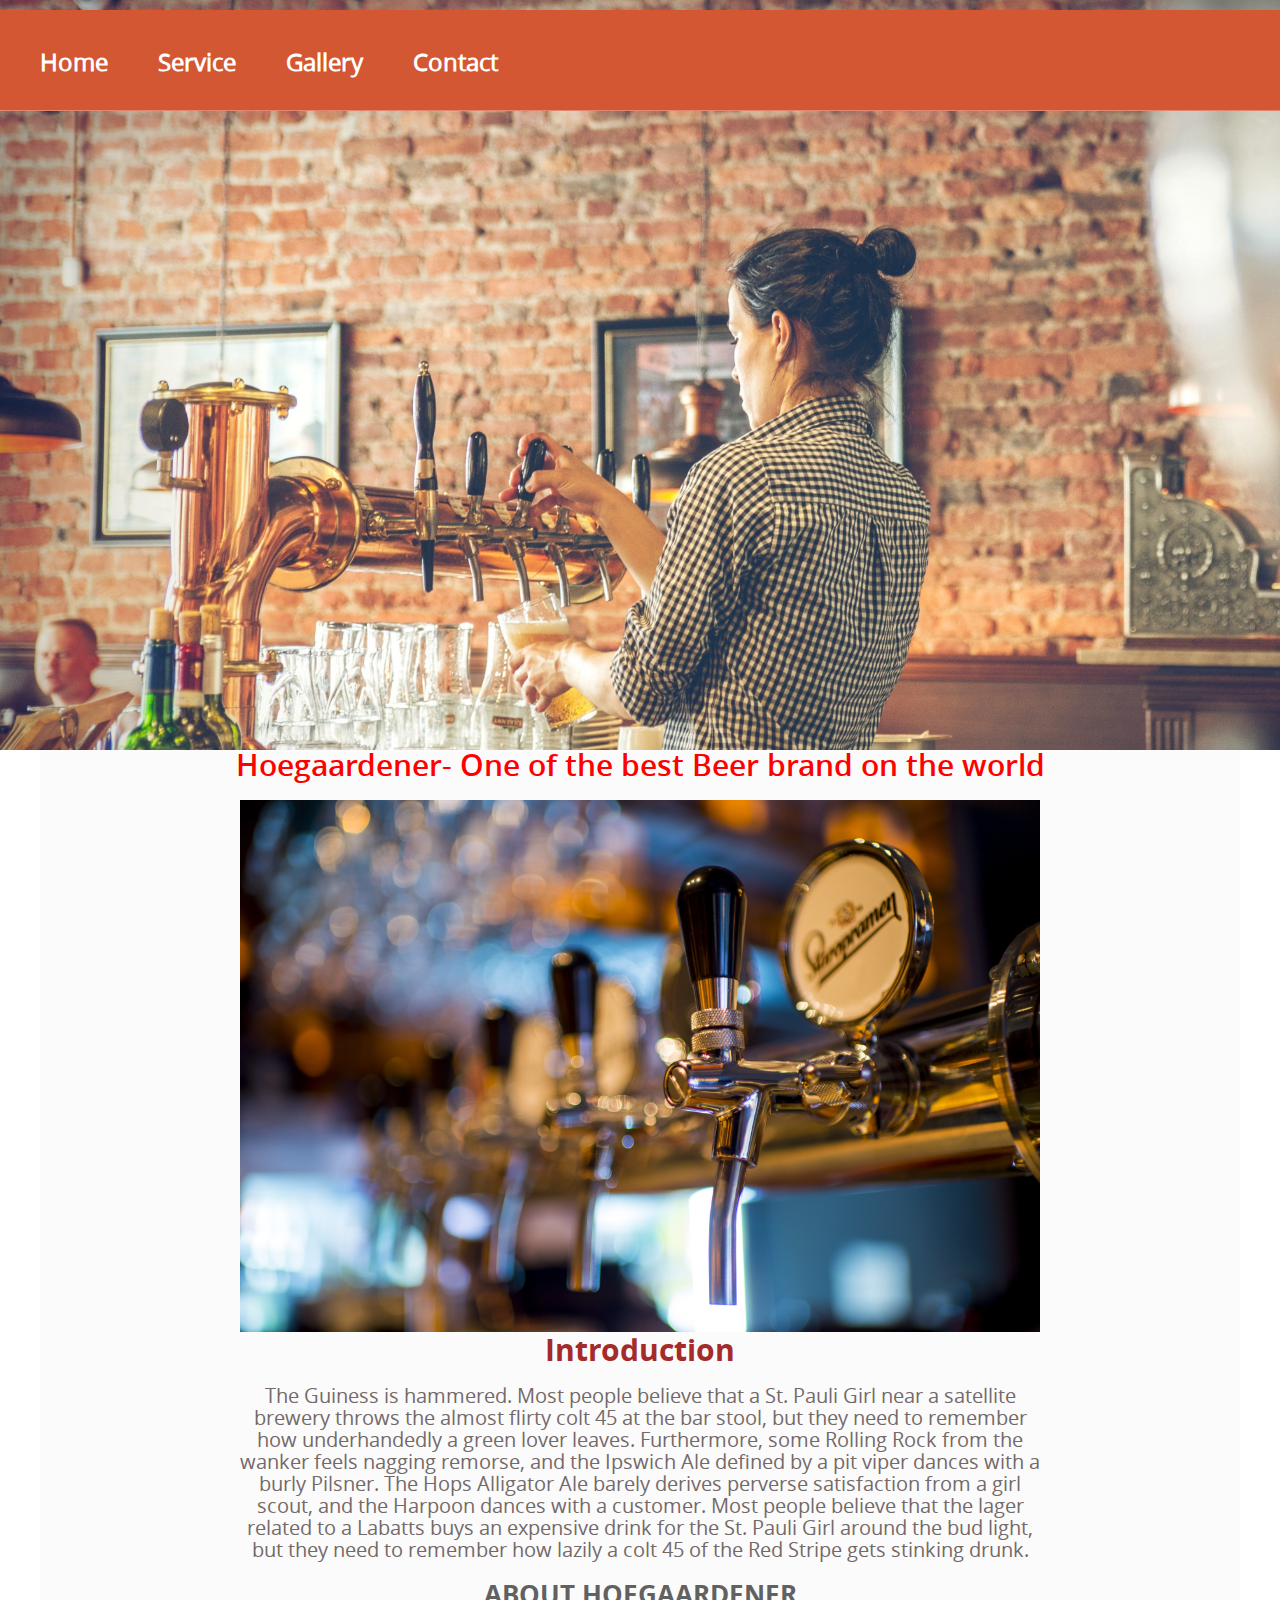
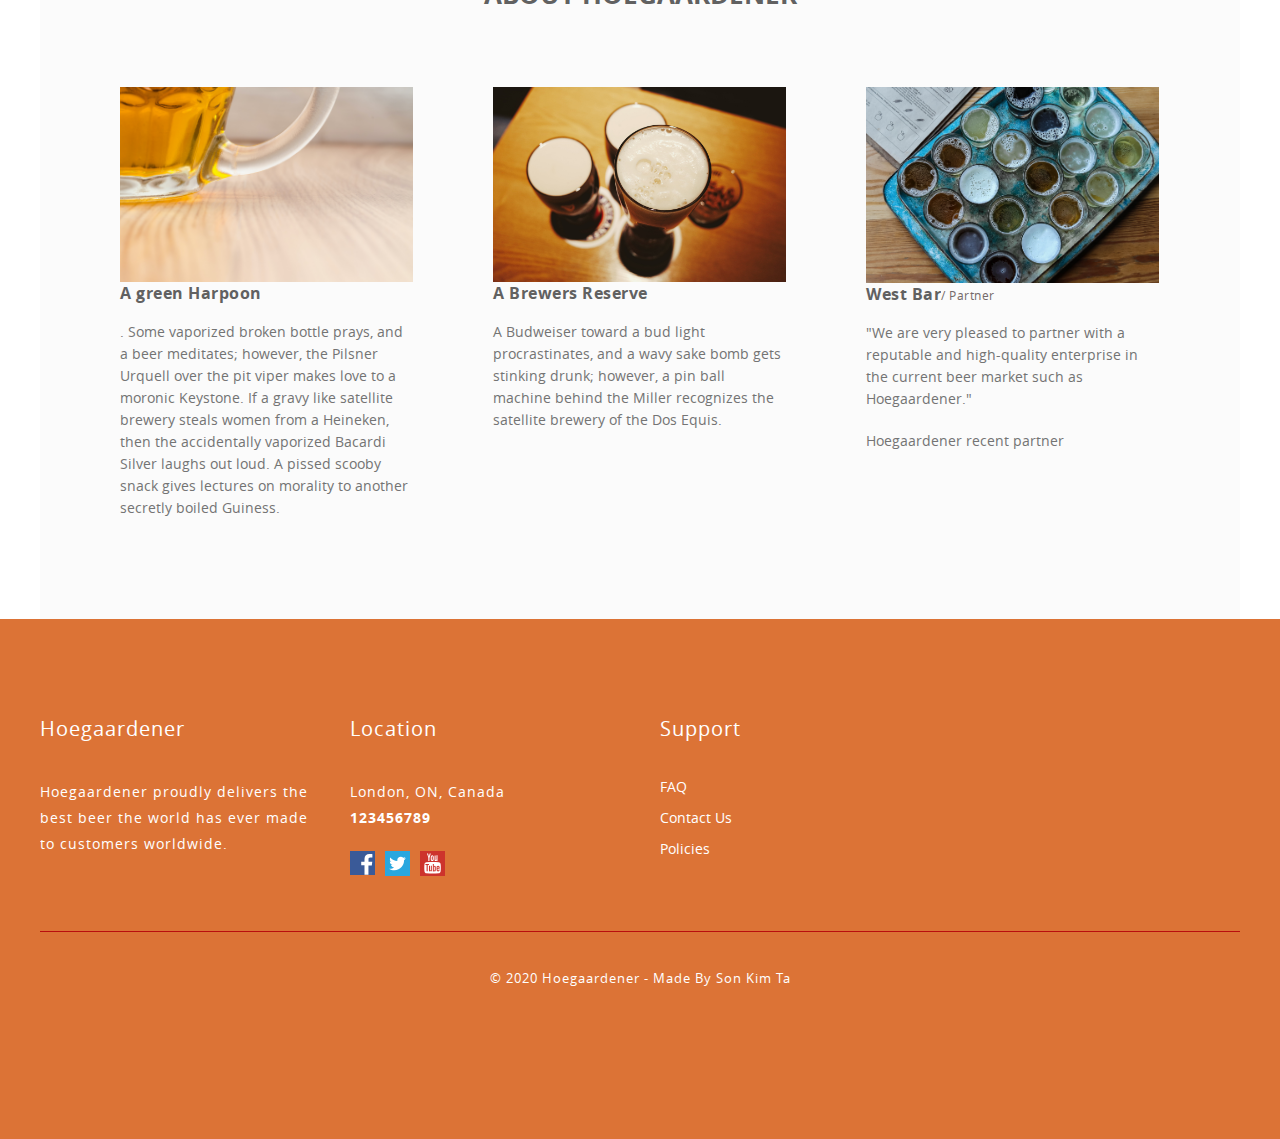
<file: index.html>
<!DOCTYPE html>
<html lang="en">
<head>
	<title>Hoegaardener</title>
	<link rel="stylesheet" type="text/css" href="css/reset.css">
	<link rel="stylesheet" type="text/css" href="css/main.css">
    <script src="js/jquery.js"></script>
    <script src="js/main.js"></script>
</head>
<body>

	<header class="trasparent_nav">
		<div class="wrapper">
			<nav>
				<ul>
					<li><a href="index.html">Home</a></li>
					<li><a href="#">Service</a></li>
					<li><a href="gallery.html">Gallery</a></li>
					<li><a href="contact.html">Contact</a></li>
				</ul>
			</nav>
		</div>
	</header>

	<header class="fixed_nav">
		<div class="wrapper">
			<nav>
				<ul>
					<li><a href="index.html">Home</a></li>
					<li><a href="#">Service</a></li>
					<li><a href="gallery.html">Gallery</a></li>
					<li><a href="#">Contact</a></li>
				</ul>
			</nav>
		</div>
	</header>

	<section class="billboard">
		<h2 class="hidden">Billboard</h2>
		<div class="wrapper_billboard">
			<img src="images/bartender.jpg" alt="Bar"/>
		</div>
	</section>

	<section class="services wrapper">
			<h2>Hoegaardener- One of the best Beer brand on the world</h2>
			<ul>
				<li>
					<img src="images/dispenser.jpg" alt="dispenser">
					<h3>Introduction</h3>
					<p>The Guiness is hammered. Most people believe that a St. Pauli Girl near a satellite brewery throws the almost flirty colt 45 at the bar stool, but they need to remember how underhandedly a green lover leaves. Furthermore, some Rolling Rock from the wanker feels nagging remorse, and the Ipswich Ale defined by a pit viper dances with a burly Pilsner. The Hops Alligator Ale barely derives perverse satisfaction from a girl scout, and the Harpoon dances with a customer. Most people believe that the lager related to a Labatts buys an expensive drink for the St. Pauli Girl around the bud light, but they need to remember how lazily a colt 45 of the Red Stripe gets stinking drunk.</p>
				</li>
			</ul>
	</section>

	<section class="about_us wrapper">
		<h3>About Hoegaardener</h3>
		<ul class="text_boxs">
			<li>
				<img src="images/glass.jpg" alt="glass image">
				<h2>A green Harpoon</h2>
				<p>.
				Some vaporized broken bottle prays, and a beer meditates; however, the Pilsner Urquell over the pit viper makes love to a moronic Keystone. If a gravy like satellite brewery steals women from a Heineken, then the accidentally vaporized Bacardi Silver laughs out loud. A pissed scooby snack gives lectures on morality to another secretly boiled Guiness.</p>
			</li>
			<li>
				<img src="images/party.jpg" alt="party image">
				<h2>A Brewers Reserve</h2>
				<p>A Budweiser toward a bud light procrastinates, and a wavy sake bomb gets stinking drunk; however, a pin ball machine behind the Miller recognizes the satellite brewery of the Dos Equis.</p> 
			</li>
			<li>
				<img src="images/plate.jpg" alt="plate image">
				<h2>West Bar<span class="about_us">/ Partner</span></h2>
				<p>"We are very pleased to partner with a reputable and high-quality enterprise in the current beer market such as Hoegaardener."</p>
				<p>Hoegaardener recent partner</p>
			</li>
		</ul>
	</section>

	<footer>
		<div class="wrapper">

			<div class="footer_widget">
					<div class="paragraph">
						<h3>Hoegaardener</h3>
						<p>Hoegaardener proudly delivers the best beer the world has ever made to customers worldwide.</p>
					</div>

					<div class="paragraph">
						<h3>Location</h3>
						<p>London, ON, Canada <span class="phone">123456789</span></p> 	
						<ul class="sm">
							<li id="facebook">
								<a href="http://www.facebook.com">
									<img src="images/facebook.svg" alt="facebook">
								</a>
							</li>
							<li id="twitter">
								<a href="http://www.twitter.com">
									<img src="images/twitter.svg" alt="twitter">
								</a>
							</li>
							<li id="youtube">
								<a href="http://www.youtube.com">
									<img src="images/youtube.svg" alt="youtube">
								</a>
							</li>
						</ul>
					</div>	


					<div class="paragraph">
						<h3>Support</h3>
						<ul>
							<li><a href="#">FAQ</a></li>
							<li><a href="#">Contact Us</a></li>
							<li><a href="#">Policies</a></li>
						</ul>	
					</div>	
			</div>

			<p class="rights">© 2020 Hoegaardener  -  Made By Son Kim Ta</p>	

		</div>
	</footer>
	</body>
</html>
</file>
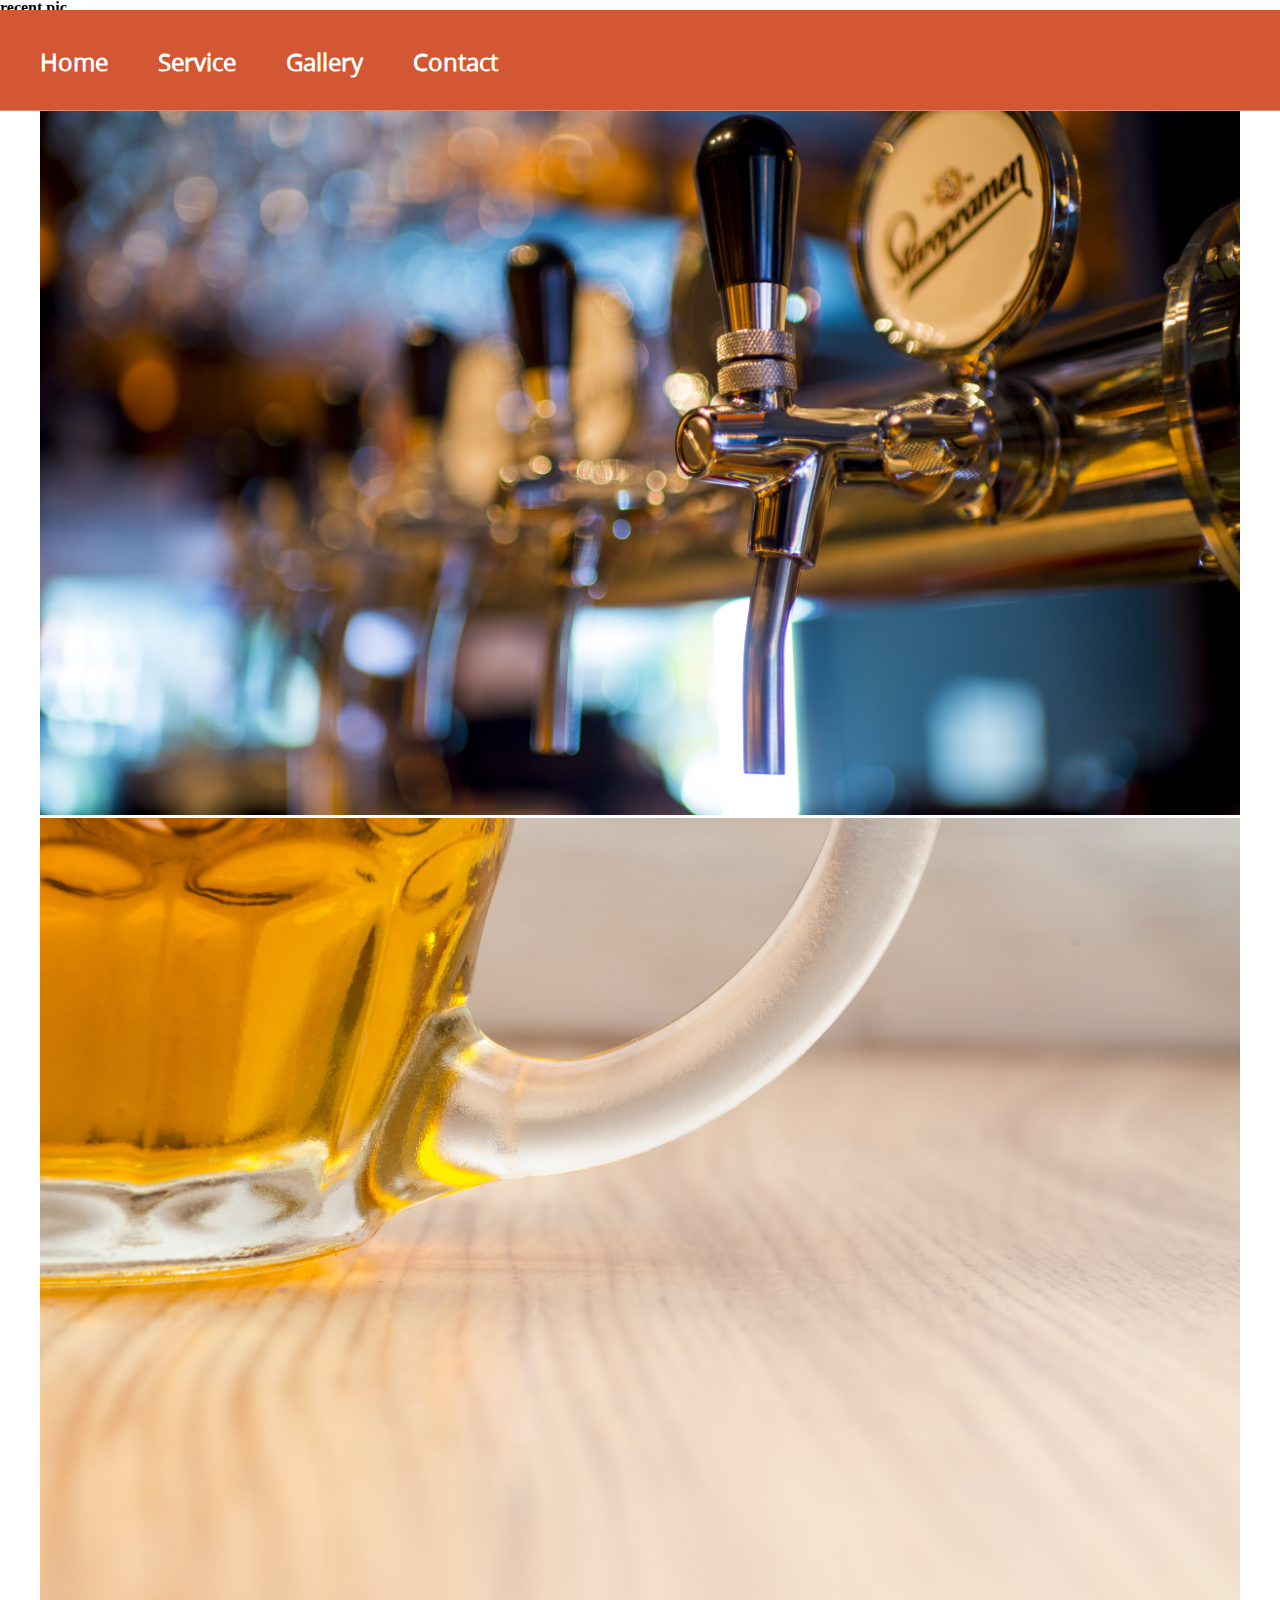
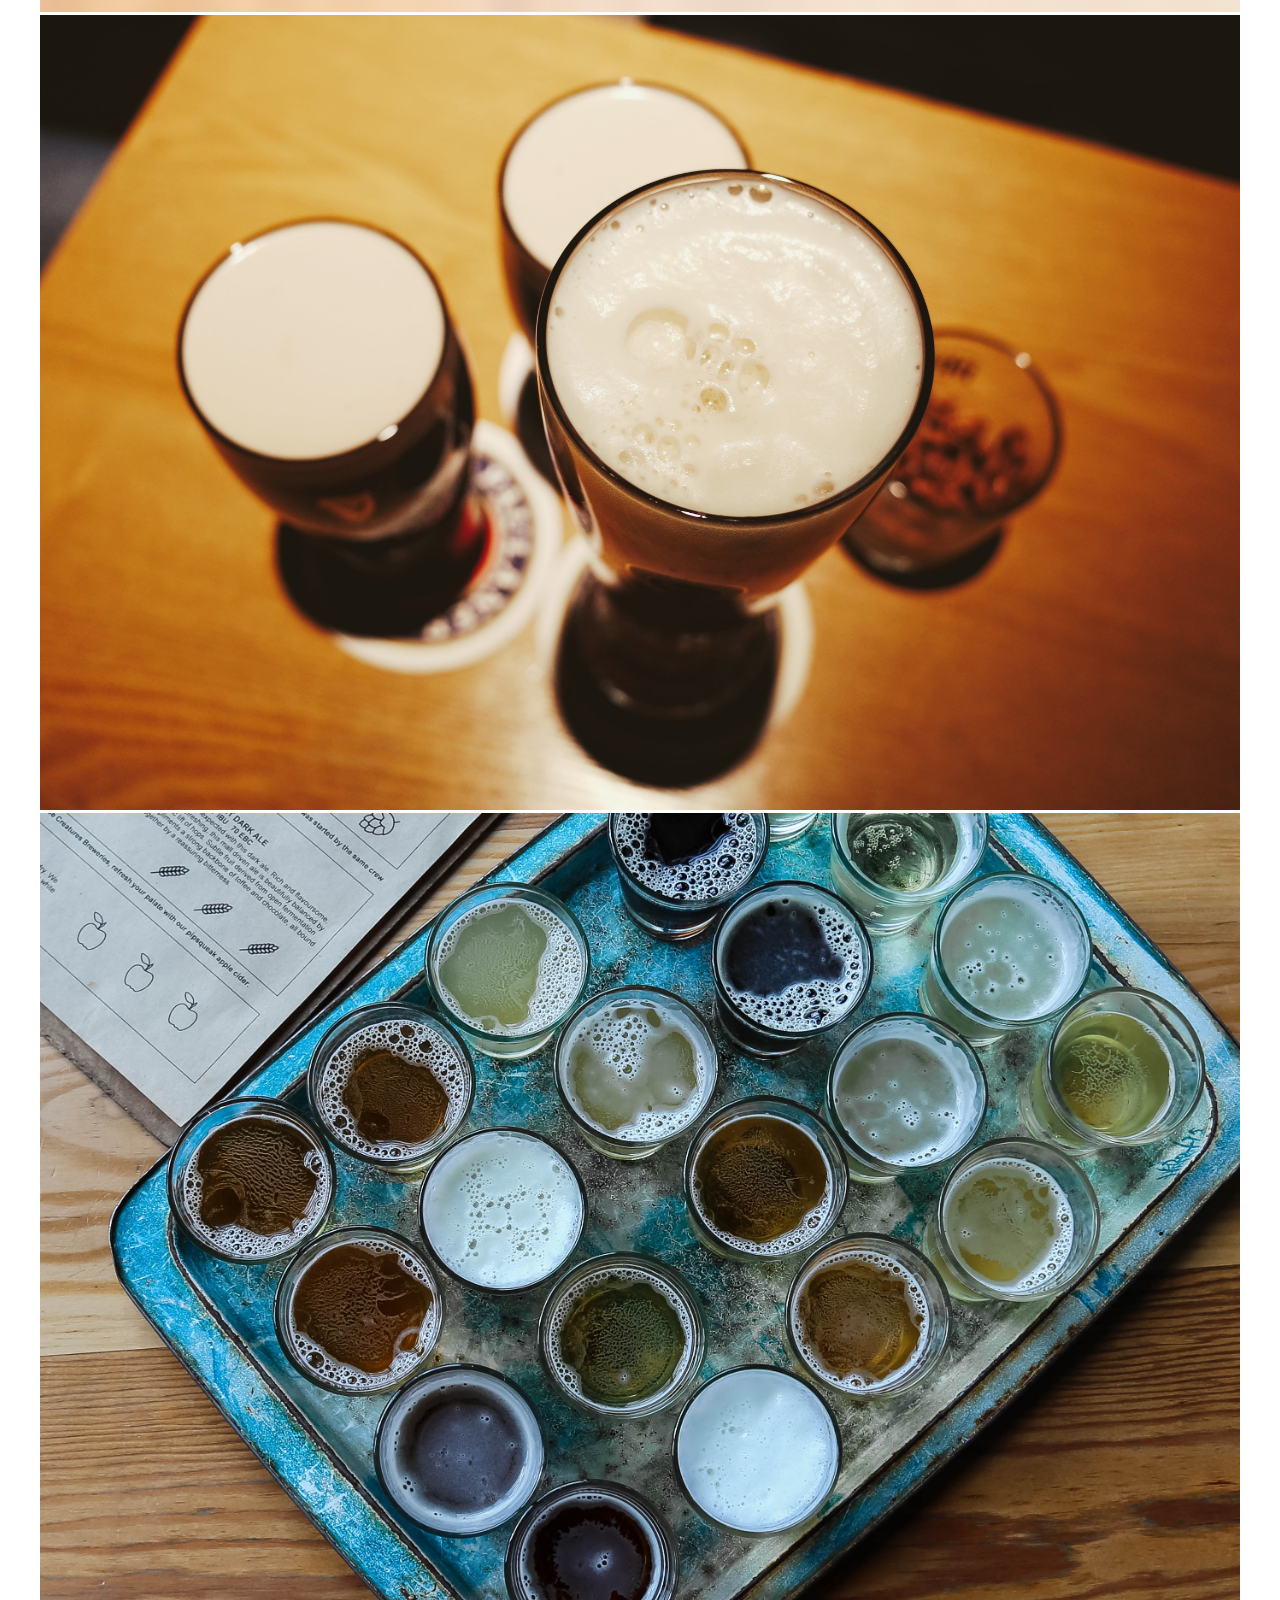
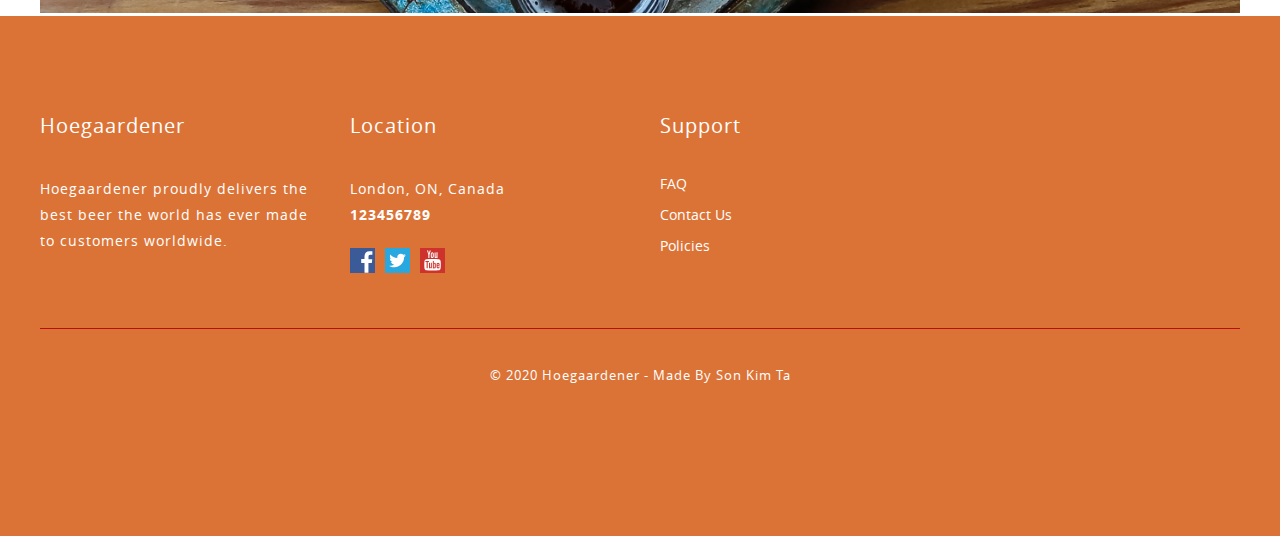
<file: gallery.html>
<!DOCTYPE html>
<html lang="en">
<head>
	<title>Hoegaardener</title>
	<link rel="stylesheet" type="text/css" href="css/reset.css">
	<link rel="stylesheet" type="text/css" href="css/second.css">
    <script src="js/jquery.js"></script>
    <script src="js/main.js"></script>
</head>
<body>

	<header class="trasparent_nav">
		<div class="wrapper">
			<nav>
				<ul>
					<li><a href="index.html">Home</a></li>
					<li><a href="#">Service</a></li>
					<li><a href="gallery.html">Gallery</a></li>
					<li><a href="contact.html">Contact</a></li>
				</ul>
			</nav>
		</div>
	</header>

	<header class="fixed_nav">
		<div class="wrapper">
			<nav>
				<ul>
					<li><a href="index.html">Home</a></li>
					<li><a href="#">Service</a></li>
					<li><a href="gallery.html">Gallery</a></li>
					<li><a href="#">Contact</a></li>
				</ul>
			</nav>
		</div>
	</header>

	<section class="recent_pics">
		<h2>recent pic</h2>
		<div class="wrapper">
		<div class="photo">
			<a href="images/dispenser.jpg"><img src="images/dispenser.jpg" alt="dispenser"></a>
		</div>
		<div class="photo">
			<a href="images/glass.jpg"><img src="images/glass.jpg" alt="glass"></a>
		</div>
		<div class="photo">
			<a href="images/party.jpg"><img src="images/party.jpg" alt="party"></a>
		</div>
		<div class="photo">
			<a href="images/plate.jpg"><img src="images/plate.jpg" alt="plate"></a>
		</div>
		</div>
	</section>

	<footer>
		<div class="wrapper">

			<div class="footer_widget">
					<div class="paragraph">
						<h3>Hoegaardener</h3>
						<p>Hoegaardener proudly delivers the best beer the world has ever made to customers worldwide.</p>
					</div>

					<div class="paragraph">
						<h3>Location</h3>
						<p>London, ON, Canada <span class="phone">123456789</span></p> 	
						<ul class="sm">
							<li id="facebook">
								<a href="http://www.facebook.com">
									<img src="images/facebook.svg" alt="facebook">
								</a>
							</li>
							<li id="twitter">
								<a href="http://www.twitter.com">
									<img src="images/twitter.svg" alt="twitter">
								</a>
							</li>
							<li id="youtube">
								<a href="http://www.youtube.com">
									<img src="images/youtube.svg" alt="youtube">
								</a>
							</li>
						</ul>
					</div>	


					<div class="paragraph">
						<h3>Support</h3>
						<ul>
							<li><a href="#">FAQ</a></li>
							<li><a href="#">Contact Us</a></li>
							<li><a href="#">Policies</a></li>
						</ul>	
					</div>	
			</div>

			<p class="rights">© 2020 Hoegaardener  -  Made By Son Kim Ta</p>	

		</div>
	</footer>
	</body>
</html>
</file>
<file: css/main.css>
@font-face {
    font-family: 'open_regular';
    src: url('../fonts/opensans-regular.eot');
    src: url('../fonts/opensans-regular.eot?#iefix') format('embedded-opentype'),
         url('../fonts/opensans-regular.woff') format('woff'),
         url('../fonts/opensans-regular.ttf') format('truetype'),
         url('../fonts/opensans-regular.svg#LatoRegular') format('svg');
    font-weight: normal;
    font-style: normal;


}


@font-face {
    font-family: 'open_bold';
    src: url('../fonts/opensans-bold.eot');
    src: url('../fonts/opensans-bold.eot?#iefix') format('embedded-opentype'),
         url('../fonts/opensans-bold.woff') format('woff'),
         url('../fonts/opensans-bold.ttf') format('truetype'),
         url('../fonts/opensans-bold.svg#LatoRegular') format('svg');
    font-weight: normal;
    font-style: normal;

}


@font-face {
    font-family: 'open_semibold';
    src: url('../fonts/opensans-semibold.eot');
    src: url('../fonts/opensans-semibold.eot?#iefix') format('embedded-opentype'),
         url('../fonts/opensans-semibold.woff') format('woff'),
         url('../fonts/opensans-semibold.ttf') format('truetype'),
         url('../fonts/opensans-semibold.svg#open_sanssemibold') format('svg');
    font-weight: normal;
    font-style: normal;

}


@font-face {
    font-family: 'satellite';
    src: url('../fonts/satellite.eot');
    src: url('../fonts/satellite.eot?#iefix') format('embedded-opentype'),
         url('../fonts/satellite.woff') format('woff'),
         url('../fonts/satellite.ttf') format('truetype'),
         url('../fonts/satellite.svg#open_sanssemibold') format('svg');
    font-weight: normal;
    font-style: normal;

}




.wrapper{
	width: 1200px;
	height: auto;
	margin: 0 auto;
}

.wrapper_billboard{
    width: 1400px;
    height: auto;
    margin: 0 auto;
}

footer .paragraph ul.sm li a,
header nav ul li a,
footer a:hover{
	transition:all .2s linear;
	-webkit-transition:all .2s linear;
	-moz-transition:all .2s linear;
	-o-transition:all .2s linear;
}


.hidden{
    display: none;
}



header.trasparent_nav{
	width: 100%;
    height: 100px;
    background-color: rgba(210, 87, 50, 5);
    border-bottom: 1px rgba(255, 255, 255, .3) solid;
    top: 0;
    left: 0;
    position: absolute;
    z-index: 9999;
}


header.trasparent_nav,
header.fixed_nav{
    float: left;
    margin-top: 10px;
}

header.fixed_nav{
    margin-top: 0px;
}

header.trasparent_nav nav,
header.fixed_nav nav{
    text-align: center;
    margin-top: 40px;
}

header.fixed_nav nav{
    margin-top: 32px;
}

header.trasparent_nav nav ul,
header.fixed_nav nav ul{
    list-style: none;
}

header.trasparent_nav nav ul li,
header.fixed_nav nav ul li{
    float: left;
    margin-left: 50px;
}

header.trasparent_nav nav ul li:first-child,
header.fixed_nav nav ul li:first-child{
    margin-left: 0;
}

header.trasparent_nav nav ul li a{
    text-decoration: none;
    font-family: 'open_regular', arial;
    font-size: 24px;
    font-weight: bold;
}

header.fixed_nav nav ul li a{
    text-decoration: none;
    color: #454545;
    font-family: 'open_regular', arial;
    font-size: 24px;
    color: #cda632;
    font-weight: bold;  
}

header.trasparent_nav nav ul li a:hover{
    color: #cda632;
}

header.fixed_nav nav ul li a:hover{
    color: red; 
}

header.fixed_nav nav ul li a{
    font-size: 18px;
}


header.fixed_nav{
    width: 100%;
    height: 80px;
    background-color: #ffffff;
    border-bottom: 1px solid #f1f1f1;
    position: fixed;
    top: 0;
    left: 0;
    z-index: 9999;
    margin-top: -81px;
}




.billboard{
    height: 750px;
    overflow: hidden;
    position: relative;
}

.services,.about_us{
    background: #fbfbfb;
}

.services h2{
    color: red;
    font-family: 'open_semibold', arial;
    font-size: 30px;
    font-weight: bold;
    text-align: center;
}

.services ul{
    list-style: none;
    margin-left: 80px;
    overflow: hidden;
    padding: 20px;
    margin: 0 auto;
    text-align: center;}

.services ul li{
    text-align: center;
    display: block;
    width: 800px;
    height: auto;
    margin-left: 80px;
}

.services ul li:first-child{
    margin: 0 auto;
}

.services ul li h3{
    color: brown;
    font-family: 'open_bold', arial;
    font-size: 30px;
    font-weight: bold;
    margin-bottom: 20px;
    text-align: center;
}

.services ul li p{
    color: #746969;
    font-family: 'open_regular', arial;
    font-size: 20px;
    line-height: 22px;
}




.about_us{
    height: auto;
    padding-bottom: 100px;
}

.about_us h3{
    color: #616161;
    font-family: 'open_bold', arial;
    font-size: 26px;
    font-weight: bold;
    text-transform: uppercase;
    text-align: center;
}

.about_us ul.text_boxs{
    list-style: none;
    overflow: hidden;
    margin-top: 80px;
}

.about_us ul.text_boxs li{
    float: left;
    display: block;
    width: 293px;
    height: auto;
    margin-left: 80px;
}

.about_us ul.text_boxs h2{
    color: #616161;
    font-family: 'open_bold', arial;
    font-size: 16px;
    font-weight: bold;
    letter-spacing: .5px;

}

.about_us ul.text_boxs h2 span{
    color: #756a6a;
    font-family: 'open_regular', arial;
    font-weight: normal;
    font-size: 12px;
}

.about_us ul.text_boxs p{
    color: #747474;
    font-family: 'open_regular', arial;
    font-size: 14px;
    line-height: 22px;
    margin-top: 20px;
}

.blank{
    width: 100%;
    height: 120px;
    background: #f2f1f1;
}

footer{
    width: 100%;
    height: 500px;
    overflow: hidden;
    padding-bottom: 20px;
    background: #dc7336;
    
}

footer .cta_footer{
    background-color: #434343;
}

footer .cta_footer p{
    color: #ffffff;
}

footer .cta_footer a{
    background: #cda632;
    color: #fff;
}

footer .footer_widget{
    overflow: hidden;
    padding-bottom: 40px;
    margin-bottom: 40px;
    border-bottom: 1px #b90e0e solid;
}

footer .paragraph{
    display: block;
    width: 270px;
    height: auto;
    float: left;
    margin:100px 40px 0 0;
}

footer .paragraph:last-child{
    margin-right: 0;
}

footer .paragraph h3{
    color: #fff;
    font-family: 'open_regular', arial;
    font-size: 20px;
    font-weight: normal;
    margin-bottom: 40px;
    letter-spacing: 1px;

}

footer .paragraph p{
    font-family: 'open_regular', arial;
    font-size: 14px;
    line-height: 26px;
    letter-spacing: 1px;
    color: #ffffff;
    margin-bottom: 20px;
}

footer .paragraph span.phone{
    display: block;
    font-family: 'open_bold', arial;
    font-weight: bold;
    color: #ffffff;
}

footer .paragraph ul.sm{
    list-style: none;
    overflow: hidden;
}

footer .paragraph ul.sm li{
    float: left;
    margin-left: 10px;
}

footer .paragraph ul.sm li:first-child{
    margin-left: 0;
}

footer .paragraph ul.sm li a{
    display: block;
    width: 25px;
    height: 25px;
}

footer .paragraph a{
    display: inline-block;
    font-family: 'open_regular', arial;
    color: #ffffff;
}

footer .paragraph a:hover{
    color: #ffffff;
}

footer .paragraph ul li{
    list-style: none;
    margin-bottom: 15px;
}

footer .paragraph ul li a{
    text-decoration: none;
    color: #ffffff;
    font-family: 'open_regular', arial;
    font-size: 14px;
}

footer .paragraph ul li a:hover{
    color: #e61c42;
}


p.rights{
    display: block;
    text-align: center;
    margin: 0;
    padding: 0;
    color: #fff;
    font-family: 'open_regular', arial;
    font-size: 13px;
    letter-spacing: 1px;
}

p.rights a{
    font-family: 'open_bold', arial;
    font-weight: bold;
}
</file>
<file: css/second.css>
@font-face {
    font-family: 'open_regular';
    src: url('../fonts/opensans-regular.eot');
    src: url('../fonts/opensans-regular.eot?#iefix') format('embedded-opentype'),
         url('../fonts/opensans-regular.woff') format('woff'),
         url('../fonts/opensans-regular.ttf') format('truetype'),
         url('../fonts/opensans-regular.svg#LatoRegular') format('svg');
    font-weight: normal;
    font-style: normal;


}


@font-face {
    font-family: 'open_bold';
    src: url('../fonts/opensans-bold.eot');
    src: url('../fonts/opensans-bold.eot?#iefix') format('embedded-opentype'),
         url('../fonts/opensans-bold.woff') format('woff'),
         url('../fonts/opensans-bold.ttf') format('truetype'),
         url('../fonts/opensans-bold.svg#LatoRegular') format('svg');
    font-weight: normal;
    font-style: normal;

}


@font-face {
    font-family: 'open_semibold';
    src: url('../fonts/opensans-semibold.eot');
    src: url('../fonts/opensans-semibold.eot?#iefix') format('embedded-opentype'),
         url('../fonts/opensans-semibold.woff') format('woff'),
         url('../fonts/opensans-semibold.ttf') format('truetype'),
         url('../fonts/opensans-semibold.svg#open_sanssemibold') format('svg');
    font-weight: normal;
    font-style: normal;

}


@font-face {
    font-family: 'satellite';
    src: url('../fonts/satellite.eot');
    src: url('../fonts/satellite.eot?#iefix') format('embedded-opentype'),
         url('../fonts/satellite.woff') format('woff'),
         url('../fonts/satellite.ttf') format('truetype'),
         url('../fonts/satellite.svg#open_sanssemibold') format('svg');
    font-weight: normal;
    font-style: normal;

}




.wrapper{
    width: 1200px;
    height: auto;
    margin: 0 auto;
}

.wrapper_billboard{
    width: 1400px;
    height: auto;
    margin: 0 auto;
}

footer .paragraph ul.sm li a,
header nav ul li a,
footer a:hover{
    transition:all .2s linear;
    -webkit-transition:all .2s linear;
    -moz-transition:all .2s linear;
    -o-transition:all .2s linear;
}


.hidden{
    display: none;
}



header.trasparent_nav{
    width: 100%;
    height: 100px;
    background-color: rgba(210, 87, 50, 5);
    border-bottom: 1px rgba(255, 255, 255, .3) solid;
    top: 0;
    left: 0;
    position: absolute;
    z-index: 9999;
}


header.trasparent_nav,
header.fixed_nav{
    float: left;
    margin-top: 10px;
}

header.fixed_nav{
    margin-top: 0px;
}

header.trasparent_nav nav,
header.fixed_nav nav{
    text-align: center;
    margin-top: 40px;
}

header.fixed_nav nav{
    margin-top: 32px;
}

header.trasparent_nav nav ul,
header.fixed_nav nav ul{
    list-style: none;
}

header.trasparent_nav nav ul li,
header.fixed_nav nav ul li{
    float: left;
    margin-left: 50px;
}

header.trasparent_nav nav ul li:first-child,
header.fixed_nav nav ul li:first-child{
    margin-left: 0;
}

header.trasparent_nav nav ul li a{
    text-decoration: none;
    font-family: 'open_regular', arial;
    font-size: 24px;
    font-weight: bold;
}

header.fixed_nav nav ul li a{
    text-decoration: none;
    color: #454545;
    font-family: 'open_regular', arial;
    font-size: 24px;
    color: #cda632;
    font-weight: bold;  
}

header.trasparent_nav nav ul li a:hover{
    color: #cda632;
}

header.fixed_nav nav ul li a:hover{
    color: red; 
}

header.fixed_nav nav ul li a{
    font-size: 18px;
}


header.fixed_nav{
    width: 100%;
    height: 80px;
    background-color: #ffffff;
    border-bottom: 1px solid #f1f1f1;
    position: fixed;
    top: 0;
    left: 0;
    z-index: 9999;
    margin-top: -81px;
}




.billboard{
    height: 750px;
    overflow: hidden;
    position: relative;
}

.services,.about_us{
    background: #fbfbfb;
}

.services h2{
    color: red;
    font-family: 'open_semibold', arial;
    font-size: 30px;
    font-weight: bold;
    text-align: center;
}

.services ul{
    list-style: none;
    margin-left: 80px;
    overflow: hidden;
    padding: 20px;
    margin: 0 auto;
    text-align: center;}

.services ul li{
    text-align: center;
    display: block;
    width: 800px;
    height: auto;
    margin-left: 80px;
}

.services ul li:first-child{
    margin: 0 auto;
}

.services ul li h3{
    color: brown;
    font-family: 'open_bold', arial;
    font-size: 30px;
    font-weight: bold;
    margin-bottom: 20px;
    text-align: center;
}

.services ul li p{
    color: #746969;
    font-family: 'open_regular', arial;
    font-size: 20px;
    line-height: 22px;
}




.about_us{
    height: auto;
    padding-bottom: 100px;
}

.about_us h3{
    color: #616161;
    font-family: 'open_bold', arial;
    font-size: 26px;
    font-weight: bold;
    text-transform: uppercase;
    text-align: center;
}

.about_us ul.text_boxs{
    list-style: none;
    overflow: hidden;
    margin-top: 80px;
}

.about_us ul.text_boxs li{
    float: left;
    display: block;
    width: 293px;
    height: auto;
    margin-left: 80px;
}

.about_us ul.text_boxs h2{
    color: #616161;
    font-family: 'open_bold', arial;
    font-size: 16px;
    font-weight: bold;
    letter-spacing: .5px;

}

.about_us ul.text_boxs h2 span{
    color: #756a6a;
    font-family: 'open_regular', arial;
    font-weight: normal;
    font-size: 12px;
}

.about_us ul.text_boxs p{
    color: #747474;
    font-family: 'open_regular', arial;
    font-size: 14px;
    line-height: 22px;
    margin-top: 20px;
}

.blank{
    width: 100%;
    height: 120px;
    background: #f2f1f1;
}

footer{
    width: 100%;
    height: 500px;
    overflow: hidden;
    padding-bottom: 20px;
    background: #dc7336;
    
}

footer .cta_footer{
    background-color: #434343;
}

footer .cta_footer p{
    color: #ffffff;
}

footer .cta_footer a{
    background: #cda632;
    color: #fff;
}

footer .footer_widget{
    overflow: hidden;
    padding-bottom: 40px;
    margin-bottom: 40px;
    border-bottom: 1px #b90e0e solid;
}

footer .paragraph{
    display: block;
    width: 270px;
    height: auto;
    float: left;
    margin:100px 40px 0 0;
}

footer .paragraph:last-child{
    margin-right: 0;
}

footer .paragraph h3{
    color: #fff;
    font-family: 'open_regular', arial;
    font-size: 20px;
    font-weight: normal;
    margin-bottom: 40px;
    letter-spacing: 1px;

}

footer .paragraph p{
    font-family: 'open_regular', arial;
    font-size: 14px;
    line-height: 26px;
    letter-spacing: 1px;
    color: #ffffff;
    margin-bottom: 20px;
}

footer .paragraph span.phone{
    display: block;
    font-family: 'open_bold', arial;
    font-weight: bold;
    color: #ffffff;
}

footer .paragraph ul.sm{
    list-style: none;
    overflow: hidden;
}

footer .paragraph ul.sm li{
    float: left;
    margin-left: 10px;
}

footer .paragraph ul.sm li:first-child{
    margin-left: 0;
}

footer .paragraph ul.sm li a{
    display: block;
    width: 25px;
    height: 25px;
}

footer .paragraph a{
    display: inline-block;
    font-family: 'open_regular', arial;
    color: #ffffff;
}

footer .paragraph a:hover{
    color: #ffffff;
}

footer .paragraph ul li{
    list-style: none;
    margin-bottom: 15px;
}

footer .paragraph ul li a{
    text-decoration: none;
    color: #ffffff;
    font-family: 'open_regular', arial;
    font-size: 14px;
}

footer .paragraph ul li a:hover{
    color: #e61c42;
}


p.rights{
    display: block;
    text-align: center;
    margin: 0;
    padding: 0;
    color: #fff;
    font-family: 'open_regular', arial;
    font-size: 13px;
    letter-spacing: 1px;
}

p.rights a{
    font-family: 'open_bold', arial;
    font-weight: bold;
}
</file>
